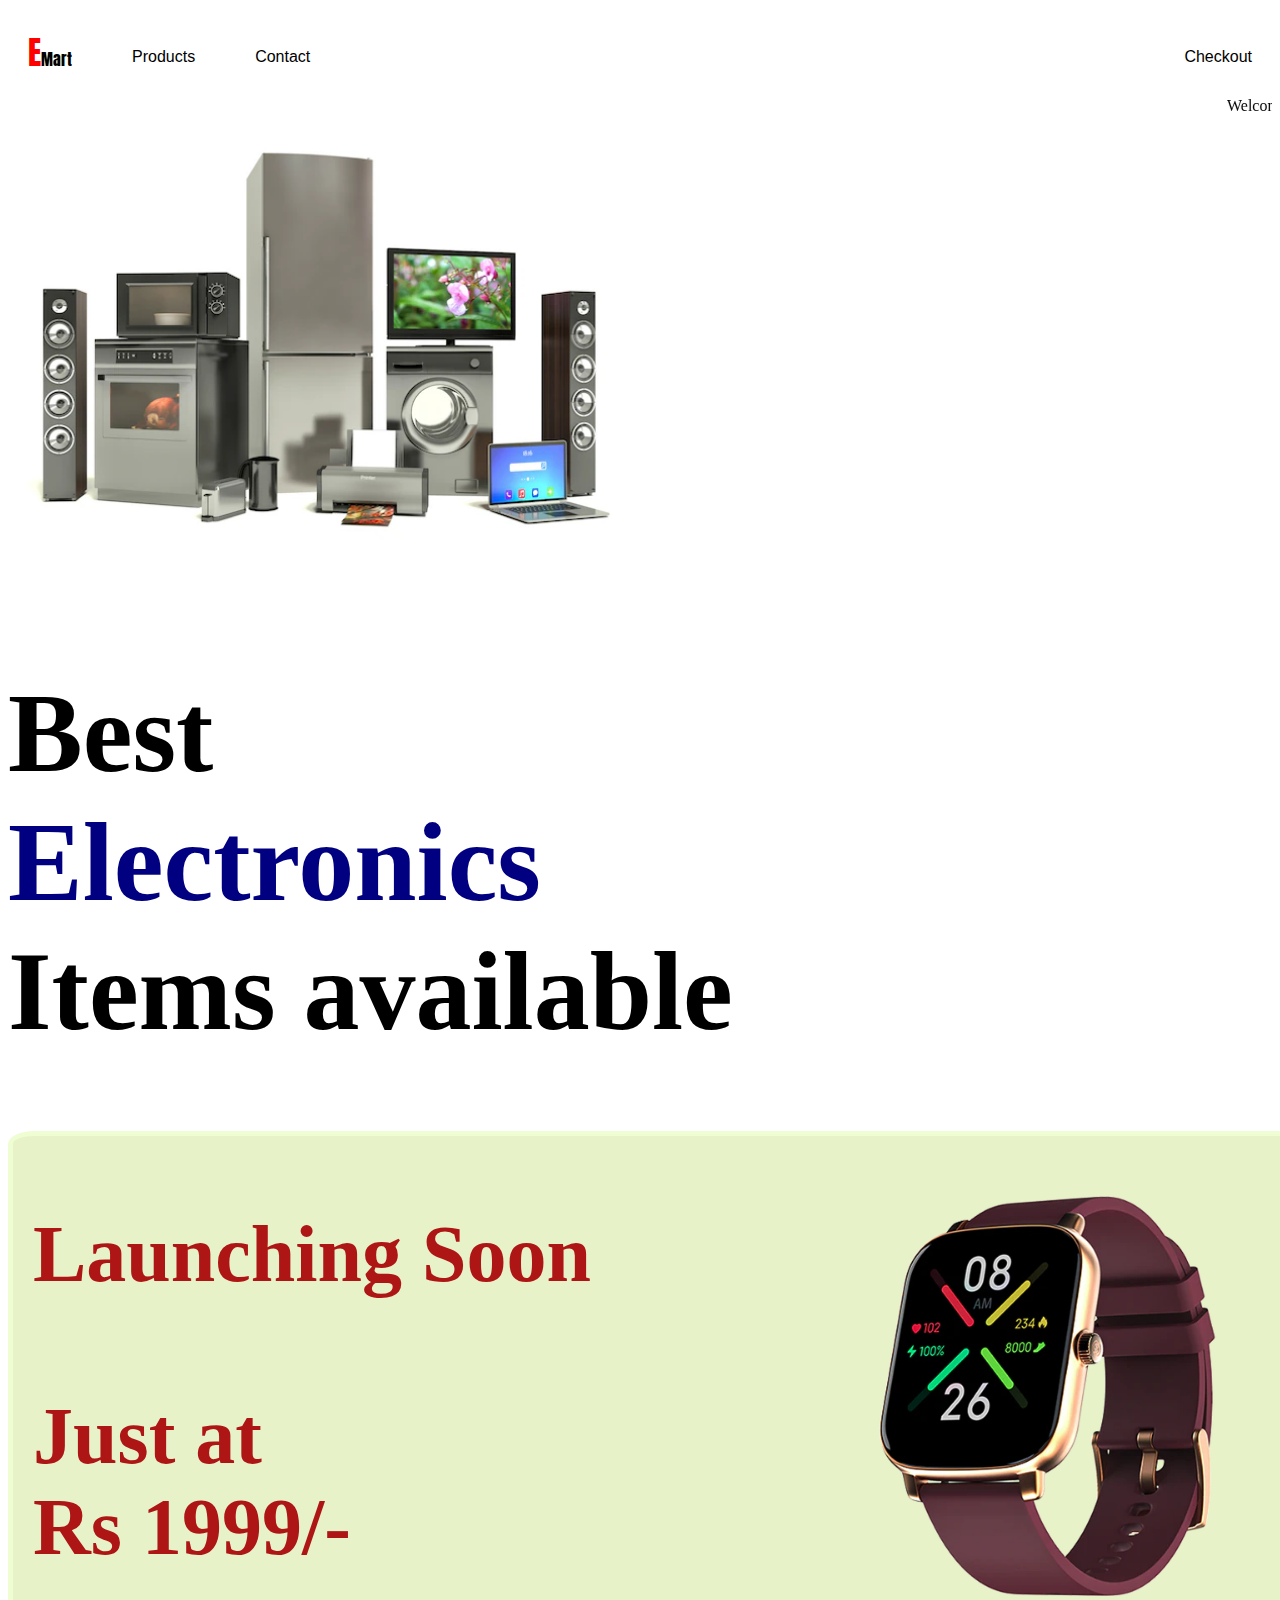
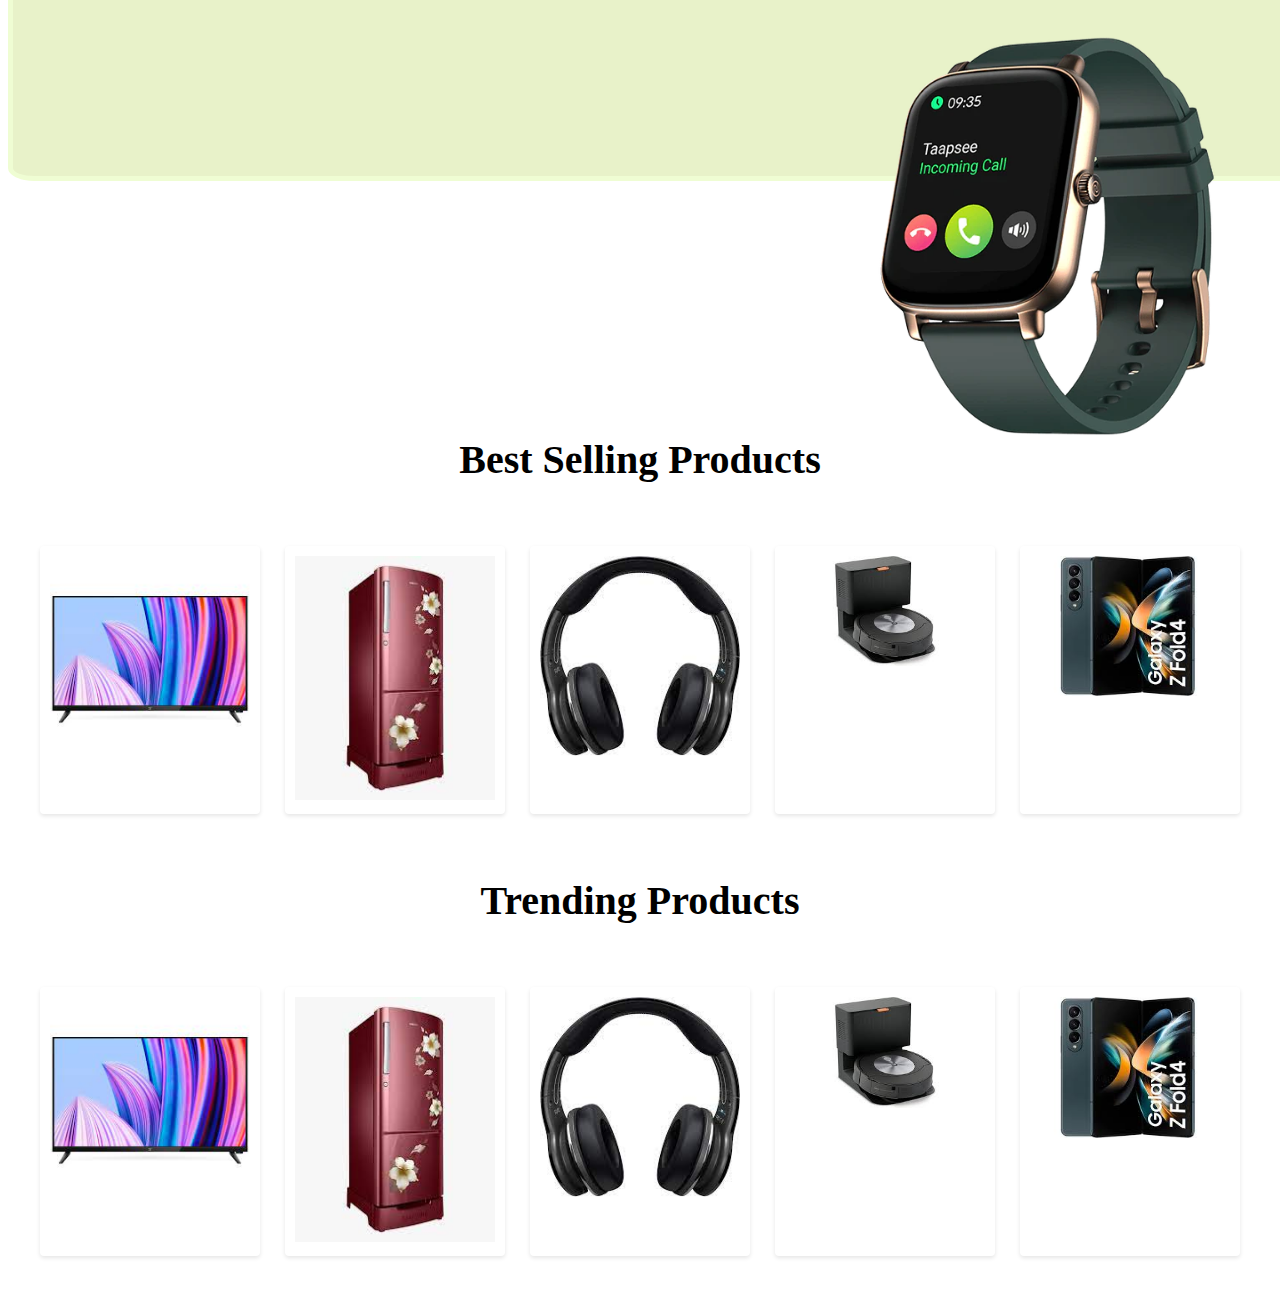
<file: index.html>
<!DOCTYPE html>
<html lang="eng">
    <head>
        <meta charset="UTF-8">
        <title> Home-EMart</title>
        <style>
            header{
                padding: 20px;
                  }
            .nav-container{
                display: flex;
                flex-direction: row;
                justify-content: space-between;
            }
            .nav-items{
                display: flex;
                gap: 60px;
                    }
            .nav-items a{
                text-decoration: none;
                font-family:'Franklin Gothic Medium', 'Arial Narrow', Arial, sans-serif;
                color: black;
                margin-top: 20px;
            }
           .nav-items img{
            height: 20px;
            width: 180px;
           }
           .logo{
            font-family: 'Anton', sans-serif ;
           }
           .logo .E{
            color: red;
            font-size: 2em;
                   }

         
        .products-container {
            display: flex;
            flex-wrap:wrap;
            justify-content: space-around;
            padding: 20px;
            clear: both;
        }
        .products-item {
            width: 200px;
            margin: 10px;
            padding: 10px;
            background-color: #ffffff;
            box-shadow: 0 2px 4px rgba(0, 0, 0, 0.1);
            border-radius: 4px;
        }
        .products-item img {
            max-width: 100%;
            height: auto;
        }

        .products-item h3 {
            margin: 5px 0;
            font-size: 16px;
        }

        .products-item p {
            color: #888;
            font-size: 14px;
        }
        #value{
            clear: both;
        }
        </style>
        <link rel="preconnect" href="https://fonts.googleapis.com">
        <link rel="preconnect" href="https://fonts.gstatic.com" crossorigin>
        <link href="https://fonts.googleapis.com/css2?family=Anton&family=Dancing+Script&family=Libre+Baskerville&display=swap" rel="stylesheet">
        <link rel="stylesheet" href="./styles.css" />
        </head>
<body>
    <header>
    <div class="nav-container">
        <div class="nav-items">
            <div class="logo">
            <span class="E">E</span><span class="mart">Mart</span>
            </div>
            <a href="./Assets/products.html">Products</a>
            <a href="./Assets/Contact.html">Contact</a>
            </div>
        <div class="nav-items">
            <a href="./Assets/checkout.html">Checkout</a>
        </div>
        </div>
       </header>
    <marquee behavior="scroll" direction="left" scrollamount="5">
        Welcome to our website! This is a scrolling text example.
    </marquee>
    <div class="banner">
    <img src="./Images/Banner.webp" alt="List of electronics items">
    <h1>Best <br /><span class="Electronics">Electronics</span><br /> Items available</h1>
</div>
<div class="Items">
    <h1>Launching Soon<br /><br />Just at<br /> Rs 1999/-</h1>
    <img src="./Images/sm1.jpg" alt="smart watch">
    <img src="./Images/sm2.webp" alt="smart watch">

</div>
    <h2 id="value">Best Selling Products</h2>
 <div class="products-container">
 <div class="products-item ">
 <a href="./Assets/LEDTV.html" ><img src="./Images/download.jpg" alt="LED TV"></a>
</div>
<div class="products-item ">
  <a href="./Assets/Refrigerator.html"><img src="./Images/REF.jpg" alt="Refrigerator"></a>
</div>
<div class="products-item ">
 <a href="./Assets/Headphone.html"><img src="./Images/hd.jpg"  alt="Headphone"></a> 
</div>
  <div class="products-item ">
 <a href="./Assets/Roomba.html" ><img src="./Images/t1.jpg" height="300" width="500" alt="Roomba"></a>
</div>
<div class="products-item ">
 <a href="./Assets/Phone.html"><img src="./Images/t2.jpg" height="300" width="300" alt="Smartphone"></a> 
</div>
</div>
<h2>Trending Products</h2>
<div class="products-container">
    <div class="products-item ">
     <a href="./Assets/LEDTV.html" ><img src="./Images/download.jpg" alt="LED TV"></a>
   </div>
   <div class="products-item ">
     <a href="./Assets/Refrigerator.html"><img src="./Images/REF.jpg" alt="Refrigerator"></a>
   </div>
   <div class="products-item ">
    <a href="./Assets/Headphone.html"><img src="./Images/hd.jpg"  alt="Headphone"></a> 
   </div>
     <div class="products-item ">
    <a href="./Assets/Roomba.html" ><img src="./Images/t1.jpg" height="300" width="500" alt="Roomba"></a>
   </div>
   <div class="products-item ">
    <a href="./Assets/Phone.html"><img src="./Images/t2.jpg" height="300" width="300" alt="Smartphone"></a> 
   </div>
   </div>
</body>
</html>
</file>
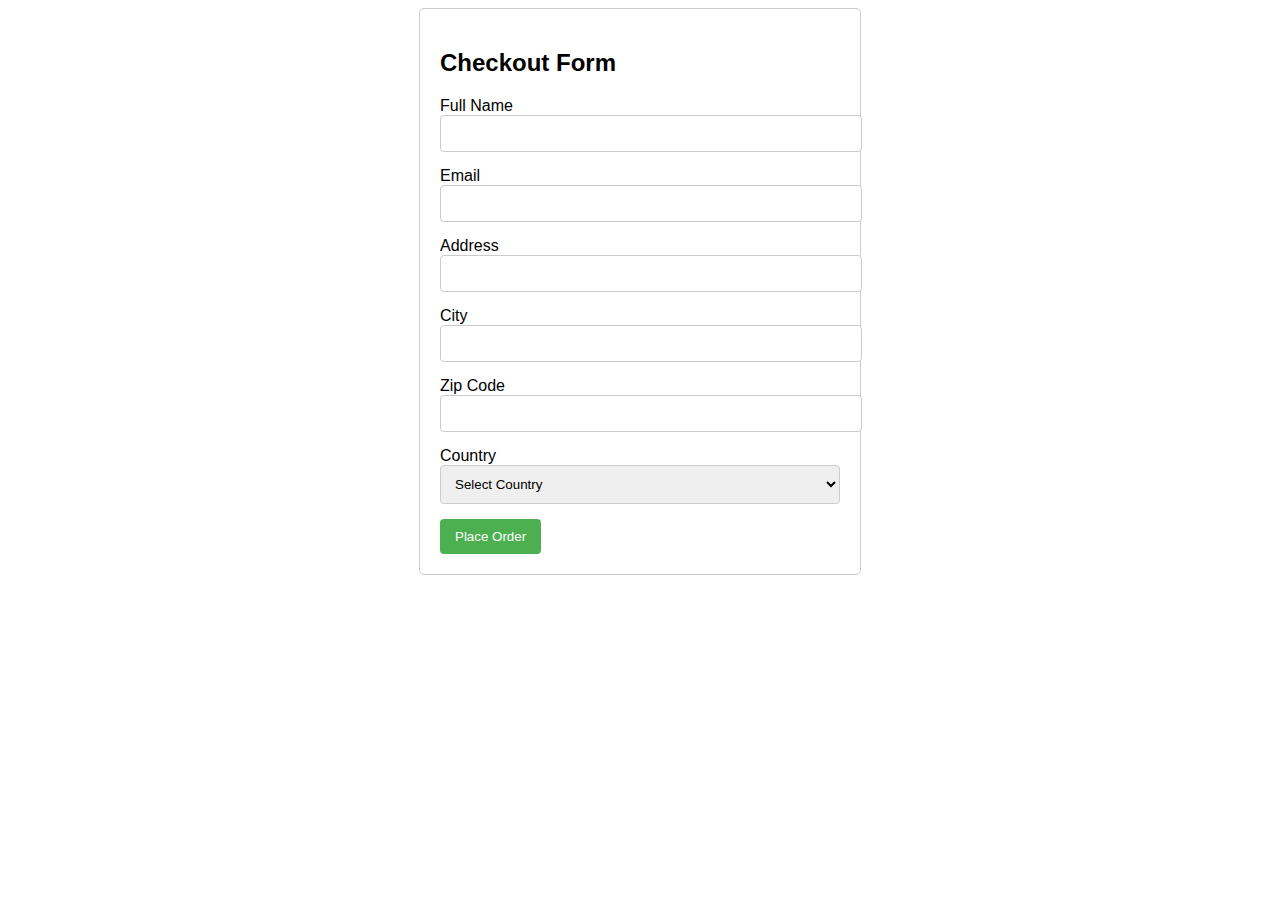
<file: checkout.html>
<!DOCTYPE html>
<html>
<head>
    <title>Checkout Form</title>
    <style>
        body {
            font-family: Arial, sans-serif;
        }

        .container {
            max-width: 400px;
            margin: 0 auto;
            padding: 20px;
            border: 1px solid #ccc;
            border-radius: 5px;
        }

        input[type="text"],
        input[type="email"],
        select {
            width: 100%;
            padding: 10px;
            margin-bottom: 15px;
            border: 1px solid #ccc;
            border-radius: 4px;
        }

        input[type="submit"] {
            background-color: #4CAF50;
            color: white;
            padding: 10px 15px;
            border: none;
            border-radius: 4px;
            cursor: pointer;
        }
    </style>
</head>
<body>
    <div class="container">
        <h2>Checkout Form</h2>
        <form action="/process_checkout" method="post">
            <label for="fullname">Full Name</label>
            <input type="text" id="fullname" name="fullname" required>

            <label for="email">Email</label>
            <input type="email" id="email" name="email" required>

            <label for="address">Address</label>
            <input type="text" id="address" name="address" required>

            <label for="city">City</label>
            <input type="text" id="city" name="city" required>

            <label for="zipcode">Zip Code</label>
            <input type="text" id="zipcode" name="zipcode" required>

            <label for="country">Country</label>
            <select id="country" name="country" required>
                <option value="">Select Country</option>
                <option value="India">India</option>
                <option value="USA">USA</option>
                <option value="UK">UK</option>
                <!-- Add more countries as needed -->
            </select>

            <input type="submit" value="Place Order">
        </form>
    </div>
</body>
</html>
</file>
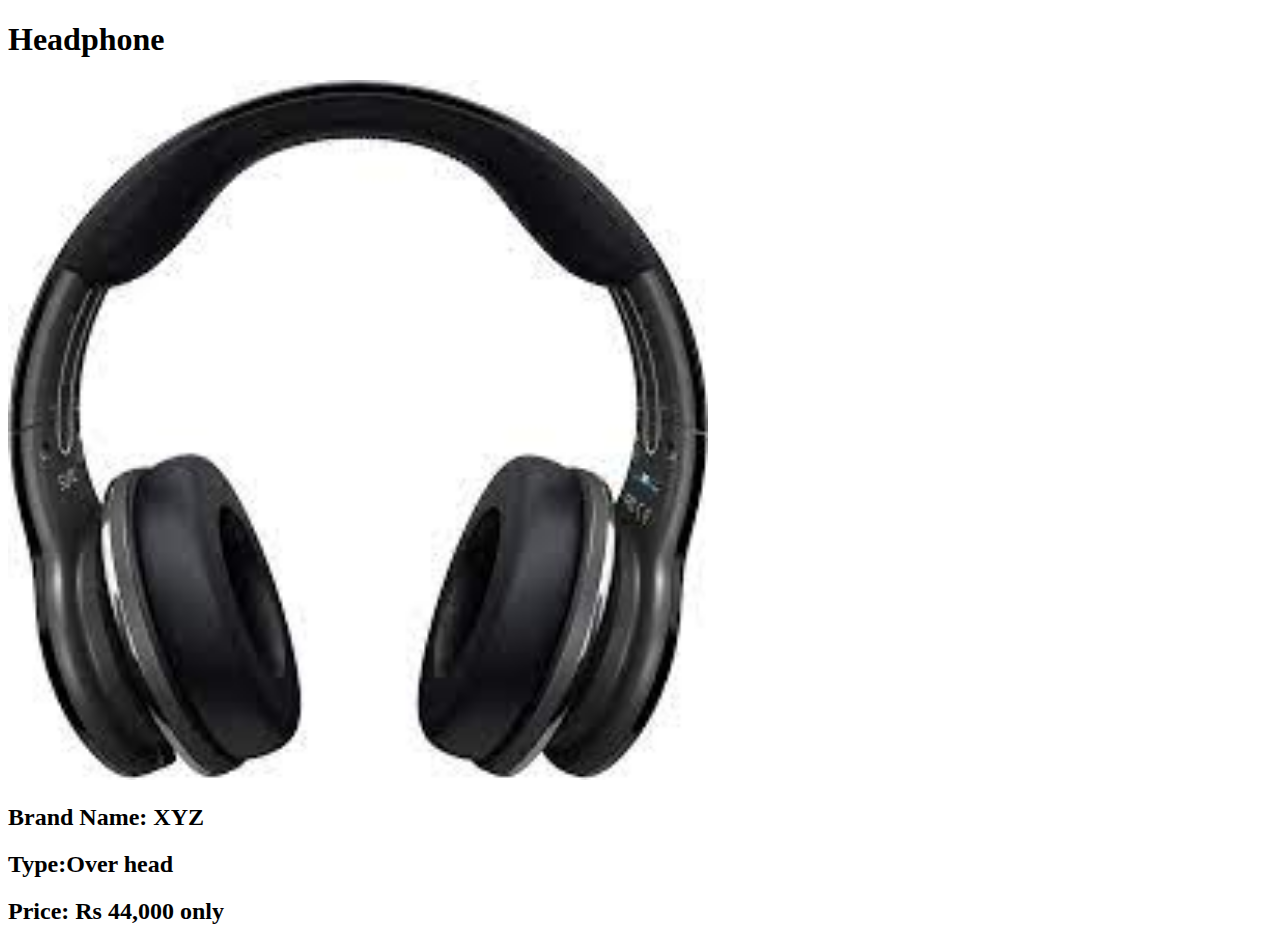
<file: Assets/Headphone.html>
<!DOCTYPE html>
<html lang="eng">
    <head>
        <meta charset="UTF-8">
        <title>Headphone</title>
        </head>
        <body>
            <H1>Headphone</H1>
                <img src="../Images/hd.jpg" alt="Headphone" height="700" width="700">
                <h2>Brand Name: XYZ</h2> 
                <h2>Type:Over head</h2> 
               <h2>Price: Rs 44,000 only</h2> 


            
        </body>
</file>
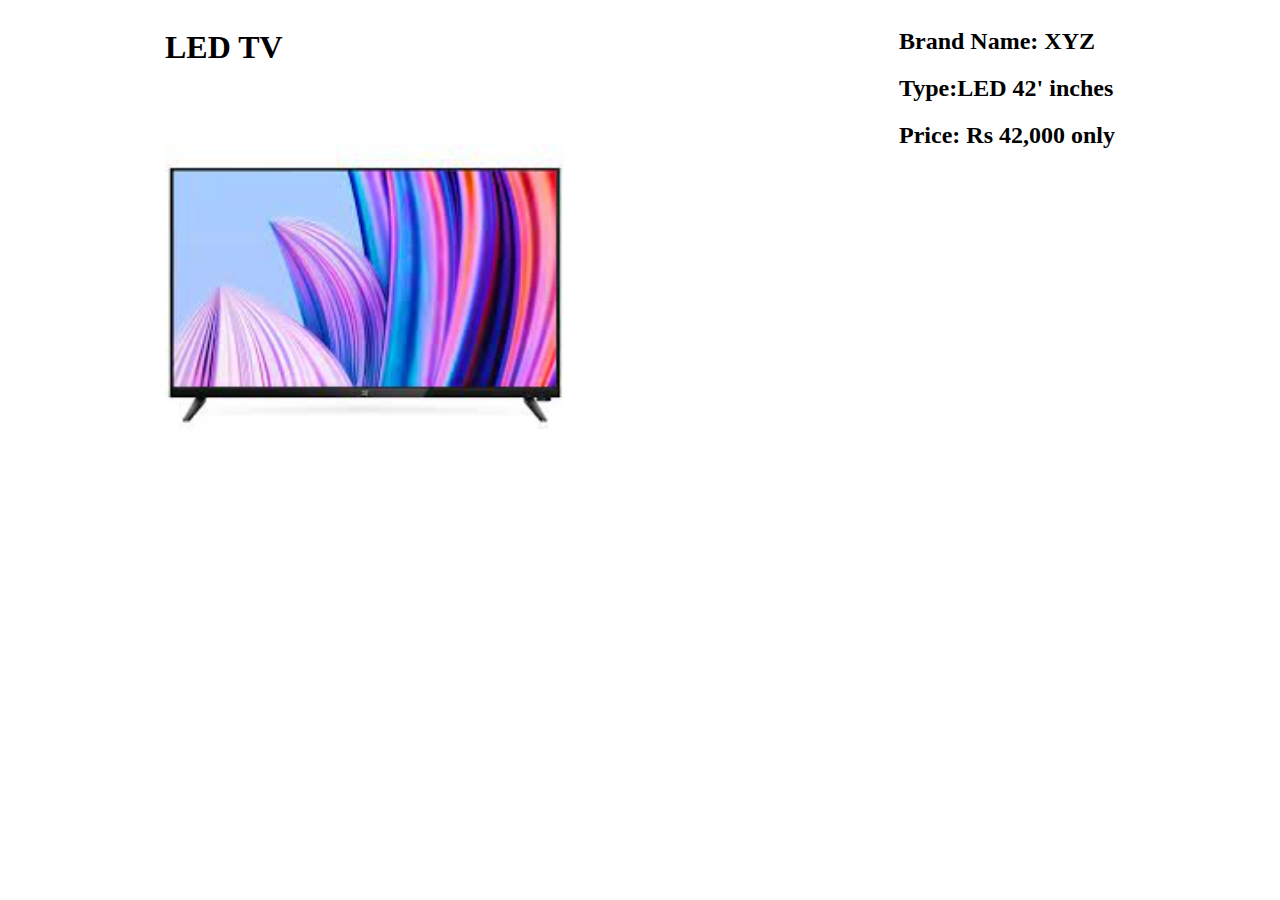
<file: Assets/LEDTV.html>
<!DOCTYPE html>
<html lang="eng">
    <head>
        <meta charset="UTF-8">
        <title>LED TV</title>
        <style>
            .container{
                display: flex;
                gap: 20px;
                justify-content:space-around;
            }
            .items{
                display: block;
            }
            .items img{
                 height: 400px;

            }
            
        </style>
        </head>
        <body>
            <div class="container">
                <div class="items">
               <H1>LED TV</H1>
             <img src="../Images/download.jpg" alt="LED TV" >
            </div>
            <div class="items">
                <h2>Brand Name: XYZ</h2> 
                <h2>Type:LED 42' inches</h2> 
               <h2>Price: Rs 42,000 only</h2> 
            </div>
            </div>


            
        </body>
</file>
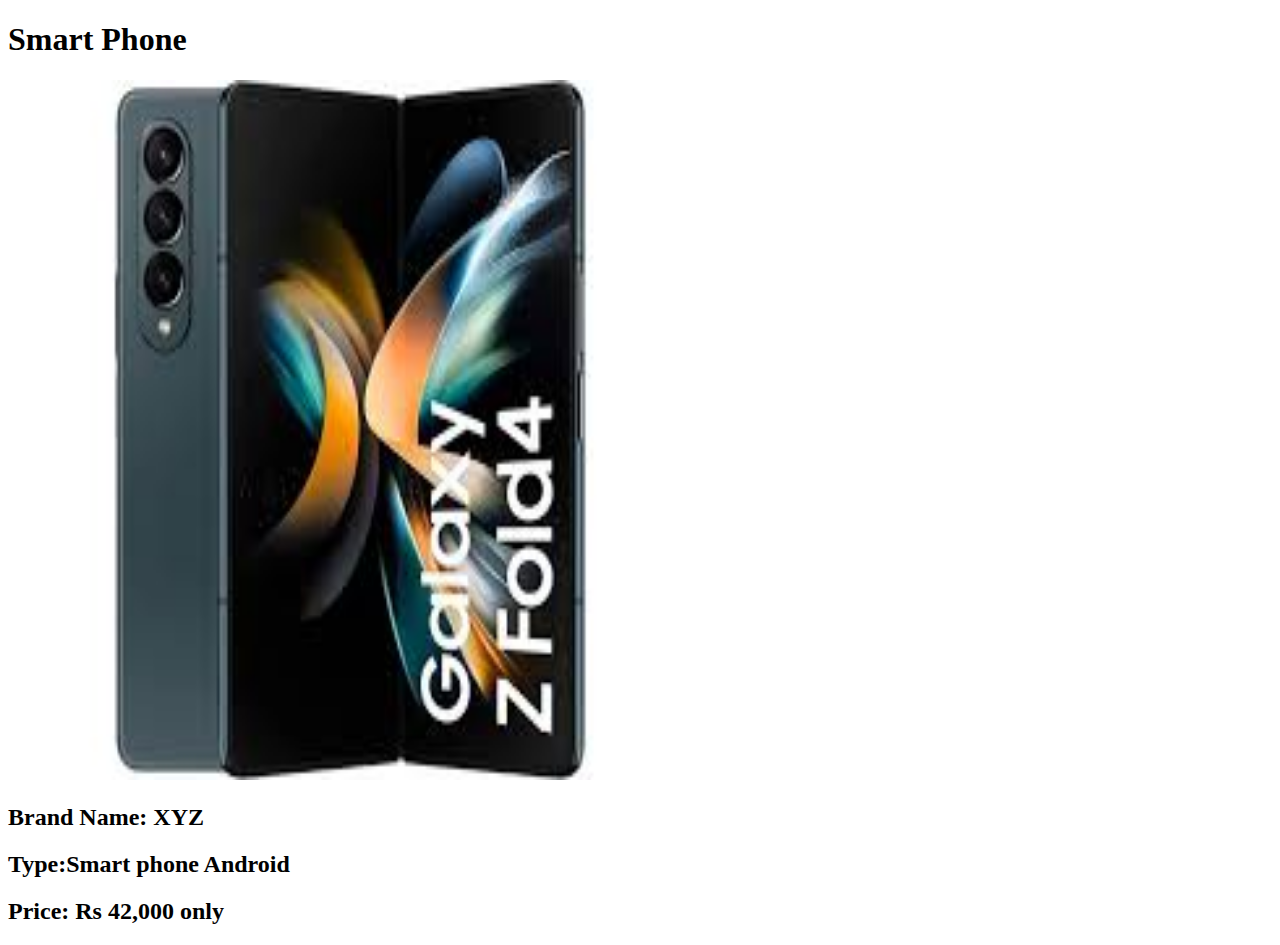
<file: Assets/Phone.html>
<!DOCTYPE html>
<html lang="eng">
    <head>
        <meta charset="UTF-8">
        <title>Phone</title>
        </head>
        <body>
            <H1>Smart Phone</H1>
                <img src="../Images/t2.jpg" alt="LED TV"  height="700" width="700">
                <h2>Brand Name: XYZ</h2> 
                <h2>Type:Smart phone Android</h2> 
               <h2>Price: Rs 42,000 only</h2> 


            
        </body>
</file>
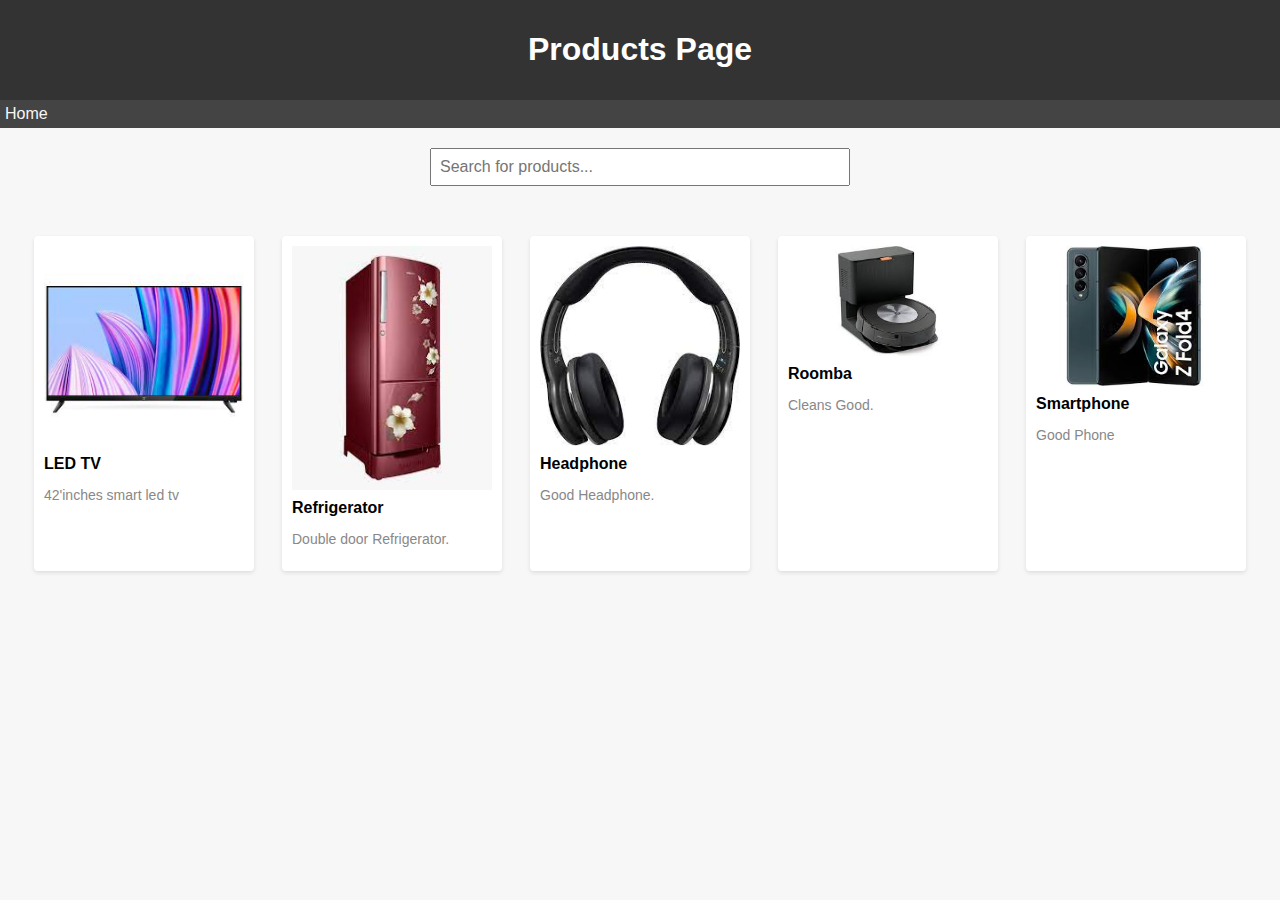
<file: Assets/products.html>
<!DOCTYPE html>
<html>
<head>
    <title>Products Page</title>
    <style>
        /* Basic styles for the page */
        body {
            margin: 0;
            font-family: Arial, sans-serif;
            background-color: #f7f7f7;
        }

        header {
            background-color: #333;
            color: #fff;
            padding: 10px;
            text-align: center;
        }

        nav {
            background-color: #444;
            padding: 5px;
        }

        ul {
            list-style-type: none;
            margin: 0;
            padding: 0;
        }

        li {
            display: inline-block;
            margin-right: 20px;
        }

        a {
            color: #f7f6f6;
            text-decoration: none;
        }

        a:hover {
            text-decoration: underline;
        }

        /* Styles for the search bar */
        .search-container {
            text-align: center;
            padding: 20px;
        }

        input[type="text"] {
            padding: 8px;
            width: 400px;
            font-size: 16px;
        }

        /* Styles for the groceries sections */
        .products-container {
            display: flex;
            flex-wrap:wrap;
            justify-content: space-around;
            padding: 20px;
        }

        .products-item {
            width: 200px;
            margin: 10px;
            padding: 10px;
            background-color: #fff;
            box-shadow: 0 2px 4px rgba(0, 0, 0, 0.1);
            border-radius: 4px;
        }

        .products-item img {
            max-width: 100%;
            height: auto;
        }

        .products-item h3 {
            margin: 5px 0;
            font-size: 16px;
        }

        .products-item p {
            color: #888;
            font-size: 14px;
        }
    </style>
</head>
<body>
    <header>
        <h1>Products Page</h1>
    </header>

    <nav>
        <ul>
            <li><a href="../index.html">Home</a></li>
        </ul>
    </nav>

    <div class="search-container">
        <input type="text" placeholder="Search for products...">
    </div>

    <div class="products-container">
        <div class="products-item">
            <img src="../Images/download.jpg" alt="TV">
            <h3>LED TV</h3>
            <p>42'inches smart led tv</p>
        </div>

        <div class="products-item">
            <img src="../Images/REF.jpg" alt="Refrigerator">
            <h3>Refrigerator</h3>
            <p>Double door Refrigerator.</p>
        </div>
        <div class="products-item">
            <img src="../Images/hd.jpg" alt="Headphone">
            <h3>Headphone</h3>
            <p>Good Headphone.</p>
        </div>
        <div class="products-item">
            <img src="../Images/t1.jpg" alt="Roomba">
            <h3>Roomba</h3>
            <p>Cleans Good.</p>
        </div>
        <div class="products-item">
            <img src="../Images/t2.jpg" alt="Smartphone">
            <h3>Smartphone</h3>
            <p>Good Phone</p>
        </div>

        <!-- Add more grocery items as needed -->

    </div>

</body>
</html>
</file>
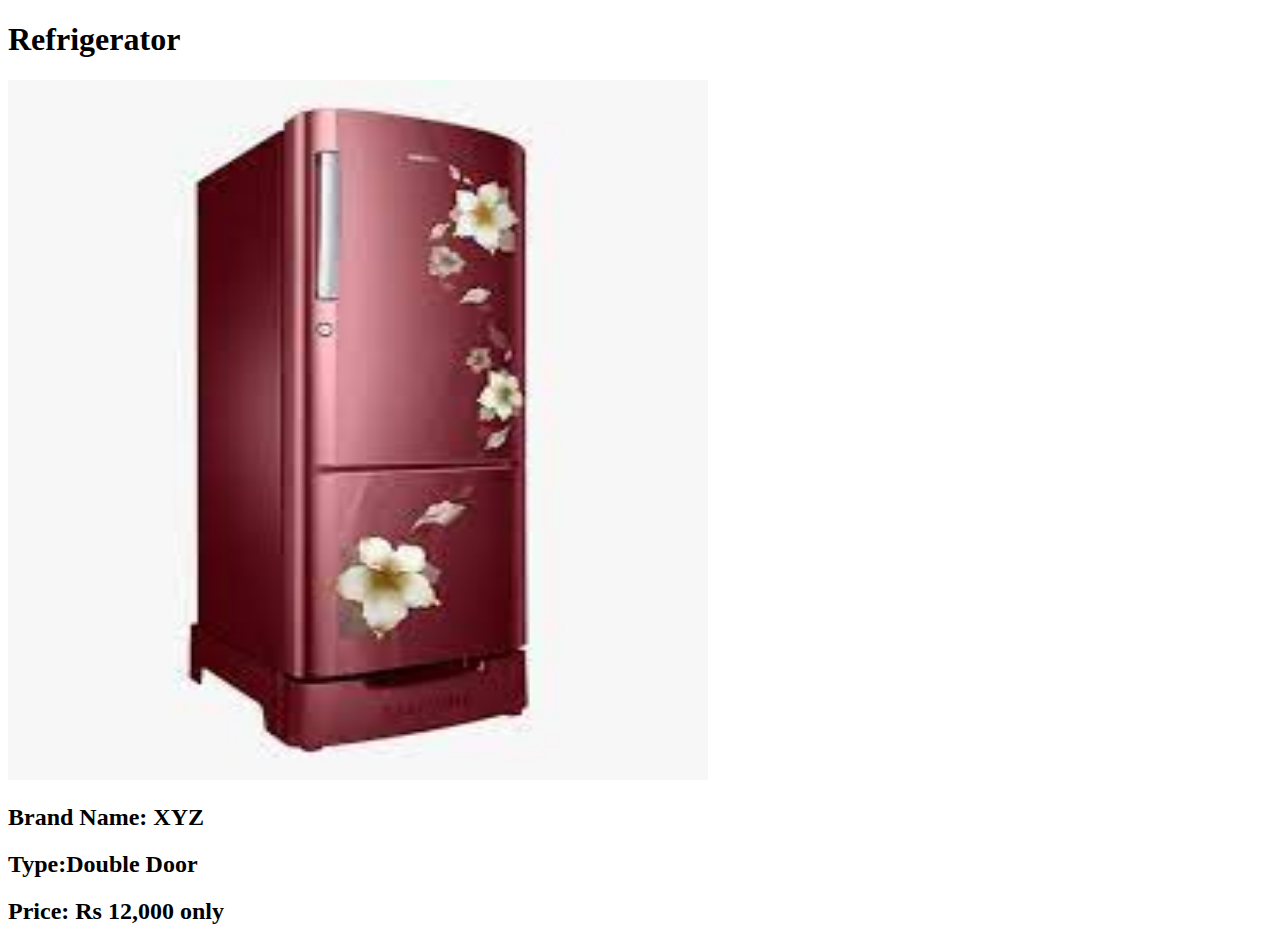
<file: Assets/Refrigerator.html>
<!DOCTYPE html>
<html lang="eng">
    <head>
        <meta charset="UTF-8">
        <title>Refrigerator</title>
        </head>
        <body>
            <H1>Refrigerator</H1>
                <img src="../Images/REF.jpg" alt="Refrigerator"  height="700" width="700">
                <h2>Brand Name: XYZ</h2> 
                <h2>Type:Double Door</h2> 
               <h2>Price: Rs 12,000 only</h2> 
          
        </body>
</file>
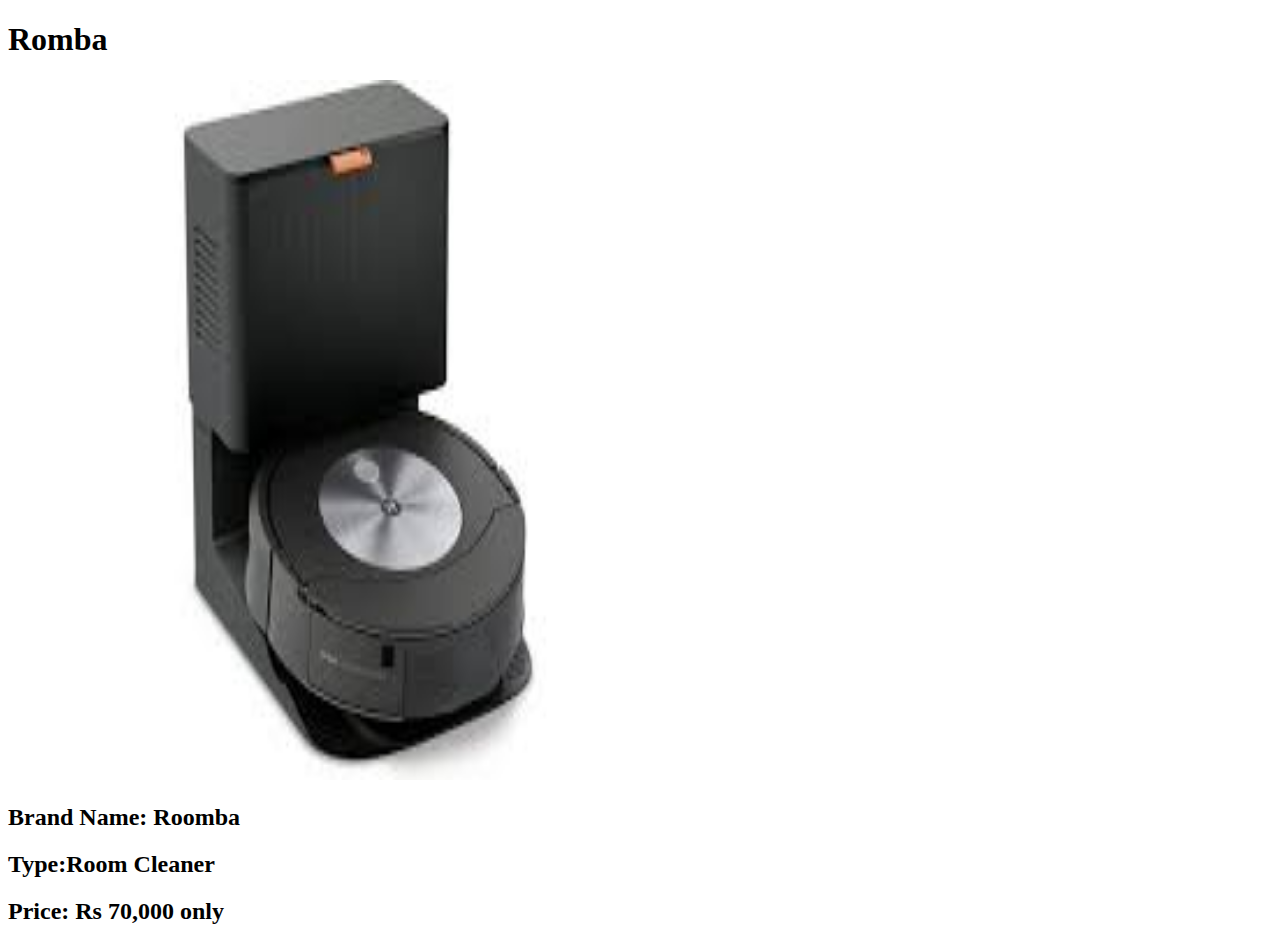
<file: Assets/Roomba.html>
<!DOCTYPE html>
<html lang="eng">
    <head>
        <meta charset="UTF-8">
        <title>Roomba</title>
        </head>
        <body>
            <H1>Romba</H1>
                <img src="../Images/t1.jpg" alt="Roomba"  height="700" width="700">
                <h2>Brand Name: Roomba</h2> 
                <h2>Type:Room Cleaner</h2> 
               <h2>Price: Rs 70,000 only</h2> 


            
        </body>
</file>
<file: styles.css>
.banner h1{
   float: left;
   font-size: 7rem;
}
h2{
    font-size: 40px;
    text-align: center;

}
.Electronics{
    color: navy;
}
 .banner img{
    height: auto;
    width: 50%;
   float: left;
}
.Items{
    clear: both;
    height: 600px;
    width: 100%;
    padding: 20px; 
    background-color: #e8f2c9;
    border: 5px solid rgb(239, 253, 211);
    border-radius: 2%;
   }
.Items h1{
    font-size: 5rem;
    color: #ae1616;
    float: left;
    
}
.Items img{
    height: 400px;
    width: 400px;
    float: right;
    margin-right: 50px;
    margin-top: 40px;
    }
</file>
